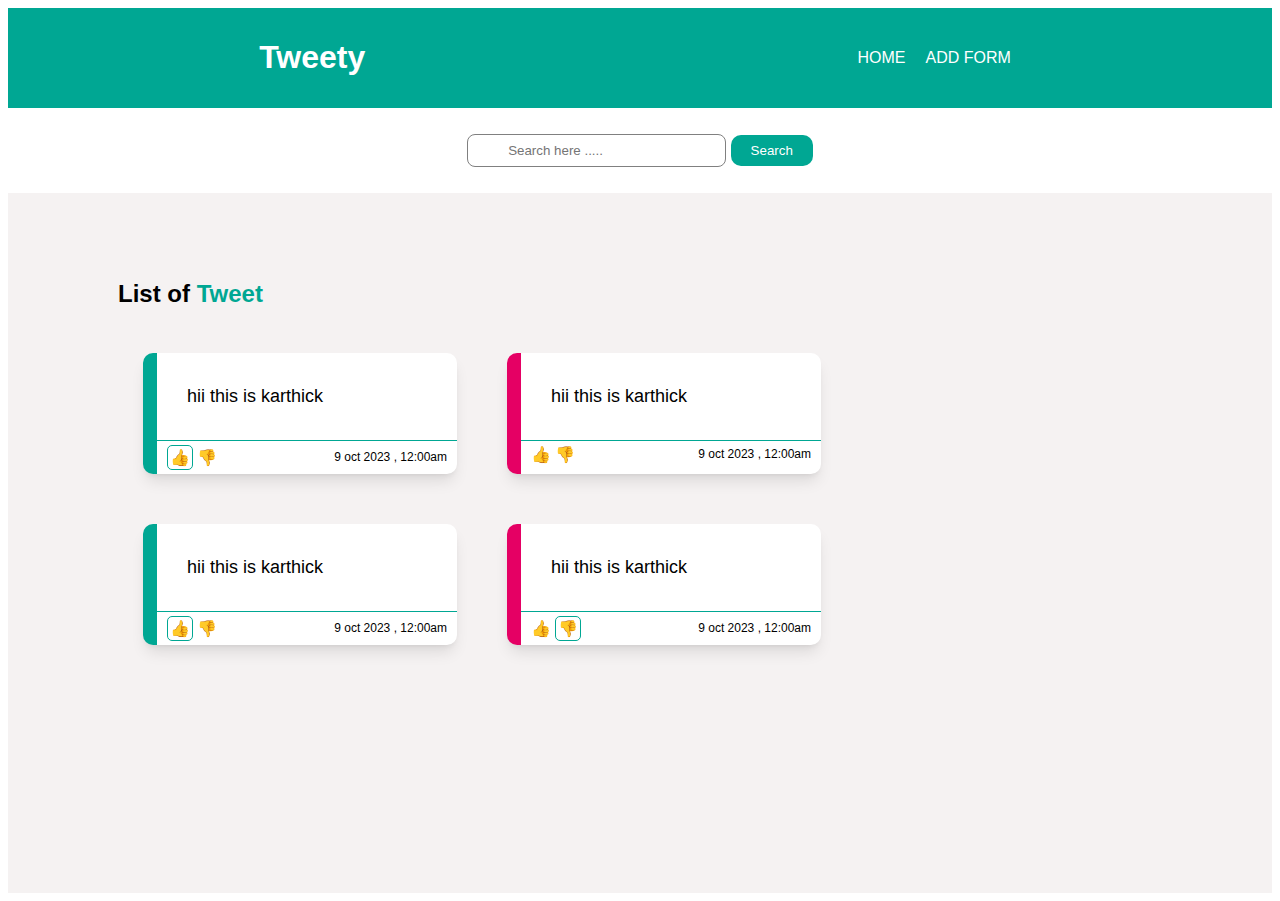
<file: app/index.html>
<!DOCTYPE html>
<html lang="en">
  <head>
    <meta charset="UTF-8" />
    <meta name="viewport" content="width=device-width, initial-scale=1.0" />
    <link rel="stylesheet" href="style.css" />
    <title>Tweety</title>
  </head>
  <body>
    <div>
      <div>
        <div class="navbar">
          <div class="link">
            <a href="#">HOME</a>
            <a href="form.html">ADD FORM</a>
          </div>
          <div>
            <h1>Tweety</h1>
          </div>
        </div>
        <div class="search">
          <input type="text" placeholder="Search here ....." />
          <button class="Search-btn">Search</button>
        </div>
        <div class="tweet-parent"></div>
        <div class="tweet-container">
          <div class="tweet-list-title">
            <h2>List of <span class="tweet-list">Tweet</span></h2>
          </div>
          <div class="tweet-records">
            <div class="card">
              <p>hii this is karthick</p>
              <div class="emoji-head">
                <div class="emoji">
                  <span class="like">&#128077;</span>
                  <span>&#128078;</span>
                </div>
                <div class="date">9 oct 2023 , 12:00am</div>
              </div>
            </div>
            <div class="card">
              <p>hii this is karthick</p>
              <div class="emoji-head">
                <div class="emoji">
                  <span>&#128077;</span>
                  <span>&#128078;</span>
                </div>
                <div class="date">9 oct 2023 , 12:00am</div>
              </div>
            </div>
            <div class="card">
              <p>hii this is karthick</p>
              <div class="emoji-head">
                <div class="emoji">
                  <span class="like">&#128077;</span>
                  <span>&#128078;</span>
                </div>
                <div class="date">9 oct 2023 , 12:00am</div>
              </div>
            </div>
            <div class="card">
              <p>hii this is karthick</p>
              <div class="emoji-head">
                <div class="emoji">
                  <span>&#128077;</span>
                  <span class="like">&#128078;</span>
                </div>
                <div class="date">9 oct 2023 , 12:00am</div>
              </div>
            </div>
          </div>
        </div>
      </div>
    </div>
  </body>
</html>
</file>
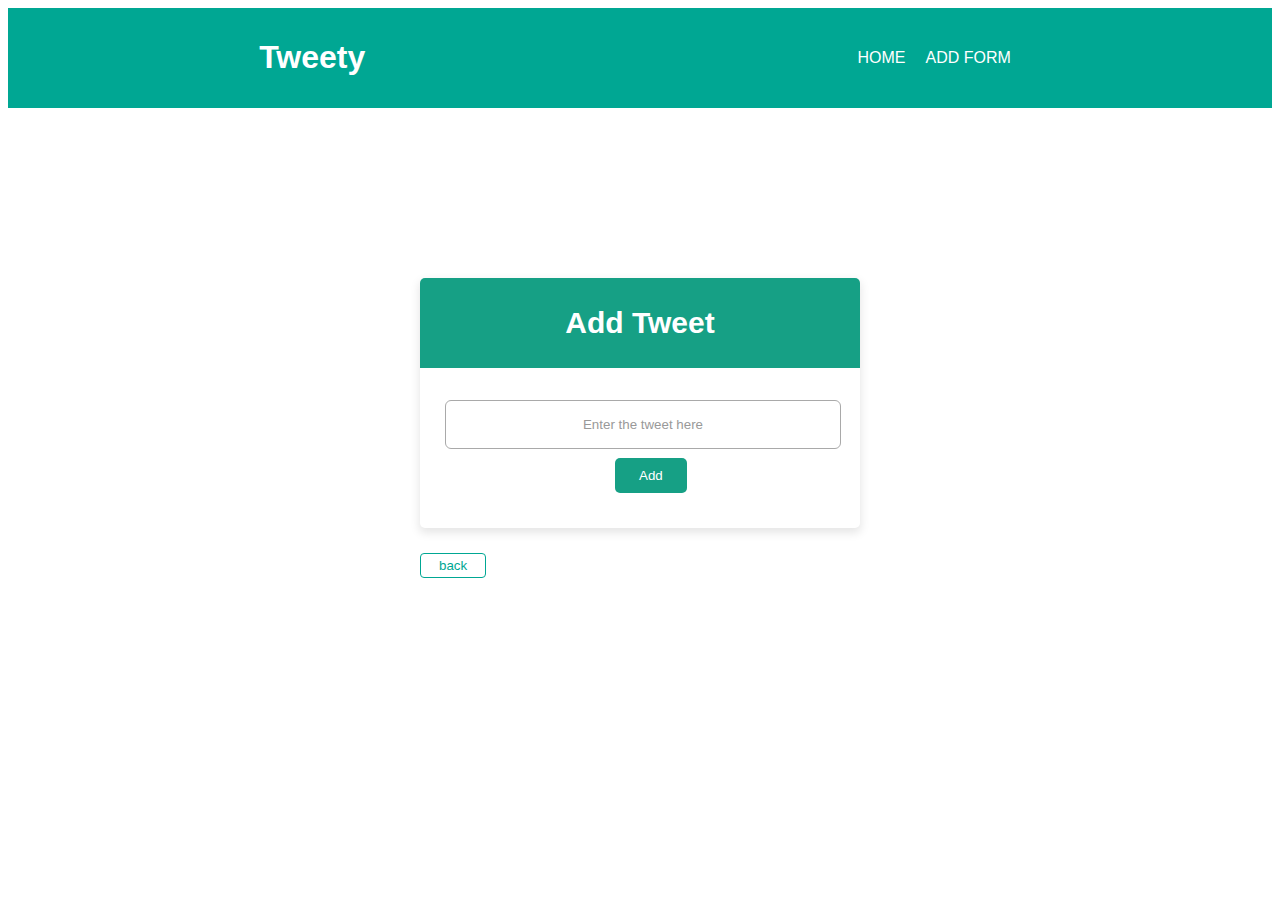
<file: app/form.html>
<!DOCTYPE html>
<html lang="en">
  <head>
    <meta charset="UTF-8" />
    <meta name="viewport" content="width=device-width, initial-scale=1.0" />
    <link rel="stylesheet" href="style.css" />
    <title>form</title>
  </head>
  <body>
    <div>
      <div>
        <div class="navbar">
          <div class="link">
            <a href="index.html">HOME</a>
            <a href="#">ADD FORM</a>
          </div>
          <div>
            <h1>Tweety</h1>
          </div>
        </div>
      </div>
      <div class="container">
        <div class="wrapper">
          <div class="title"><span>Add Tweet</span></div>
          <form action="">
            <div class="row">
              <input type="text" placeholder="Enter the tweet here" required />
            </div>
            <div class="form-add">
              <button class="submit-btn">Add</button>
            </div>
          </form>
        </div>
        <div >
          <button class="back">
            <a href="index.html" class="back-btn">back</a>
          </button>
        </div>
      </div>
    <div>
     

     
    
  </body>
</html>
</file>
<file: app/style.css>
body {
  font-family: sans-serif;
}

h1 {
  text-align: center;
  color: white;
}
.tweet-list {
  color: #00a793;
}
.navbar {
  padding: 10px;
  display: flex;
  align-items: center;
  justify-content: space-around;
  flex-direction: row-reverse;
  background: #00a793;
}
.link {
  display: flex;
  align-items: center;
  justify-content: end;
}
a {
  text-decoration: none;
  margin: 10px;
  color: white;
}
.search {
  text-align: center;
  margin: 26px;
}
.search input {
  padding: 8px 40px;
  border-radius: 8px;
  border: 1px solid gray;
}
.Search-btn {
  background: #00a793;
  color: white;
  border: none;
  padding: 8px 20px;
  border-radius: 10px;
}
.tweet-parent {
  background-color: #f5f2f2;
  height: 700px;
  position: relative;
}
.tweet-container {
  padding: 110px;
  margin-top: 50px;
  /* background-color: rgba(247, 247, 249, 1); */
  border-radius: 20px;
  background: url(https://www.mediwavedigital.com/_next/static/media/oruworks.e62439ad.svg);
  background-repeat: no-repeat;
  background-position: left 110px top 72px;
  position: absolute;
  top: 100px;
}
.tweet-records {
  display: flex;
  flex-wrap: wrap;
}
.card:nth-child(even) {
  border-left: 14px solid #e50064;
}
.card {
  /* padding: 15px; */
  margin: 25px;
  border-radius: 10px;
  background: white;
  width: 300px !important;
  border-left: 14px solid #00a793;
  /* background-color: rgba(247, 247, 249, 1); */
  box-shadow: 0 10px 15px -3px rgba(0, 0, 0, 0.1),
    0 4px 6px -4px rgba(0, 0, 0, 0.1);
}
.card p {
  padding: 15px 30px;
  font-size: 18px;
  font-weight: 300;
}
.emoji-head {
  padding: 4px 10px;
  display: flex;
  justify-content: space-between;
  align-items: center;
  border-top: 1px solid #00a793;
}
.emoji span {
  display: inline-block;
}
.like {
  border: 1px solid #00a793;
  border-radius: 5px;
  padding: 2px;
}
.date {
  font-size: 12px;
}
::selection {
  background: rgba(26, 188, 156, 0.3);
}
.container {
  max-width: 440px;
  padding: 0 20px;
  margin: 170px auto;
}
.wrapper {
  width: 100%;
  background: #fff;
  border-radius: 5px;
  box-shadow: 0px 4px 10px 1px rgba(0, 0, 0, 0.1);
}
.wrapper .title {
  height: 90px;
  background: #16a085;
  border-radius: 5px 5px 0 0;
  color: #fff;
  font-size: 30px;
  font-weight: 600;
  display: flex;
  align-items: center;
  justify-content: center;
}
.wrapper form {
  padding: 30px 25px 25px 25px;
}
.wrapper form .row {
  height: 45px;
  margin-bottom: 15px;
  position: relative;
}
.row input {
  margin: 2px auto;
  width: 100%;
  height: 100%;
  border: 1px solid darkgrey;
  border-radius: 6px;
}
form .row input::placeholder {
  color: #999;
  text-align: center;
}

.form-add {
  width: 50px;
  margin: 10px auto;
}
.back {
  margin-top: 25px;
  border: 1px solid #00a793;
  padding: 4px 8px;
  border-radius: 4px;
  background: white;
}
.back a {
  color: #00a793;
}
.submit-btn {
  background: #16a085;
  color: white;
  border: none;
  padding: 10px 24px;
  border-radius: 5px;
}
@media only screen and (max-width: 992px) {
  .tweet-records {
    display: block;
  }
  .card {
    margin: 25px auto;
    width: 400px !important;
  }
}
@media only screen and (max-width: 768px) {
  .tweet-container {
    background: none;
  }
}
@media only screen and (max-width: 600px) {
  .tweet-records {
    display: block;
    margin: 7px auto;
    width: 50px;
  }
  .card {
    margin: 25px auto;
    width: 300px !important;
  }
  .tweet-container {
    padding: 0px;
    margin-top: 140px;
    background: none;
  }
}
@media only screen and (max-width: 400px) {
  .tweet-records {
    display: block;
  }
  .card {
    margin: 25px auto;
    width: 215px !important;
  }
  .Search-btn {
    margin-top: 12px;
  }
}
</file>
